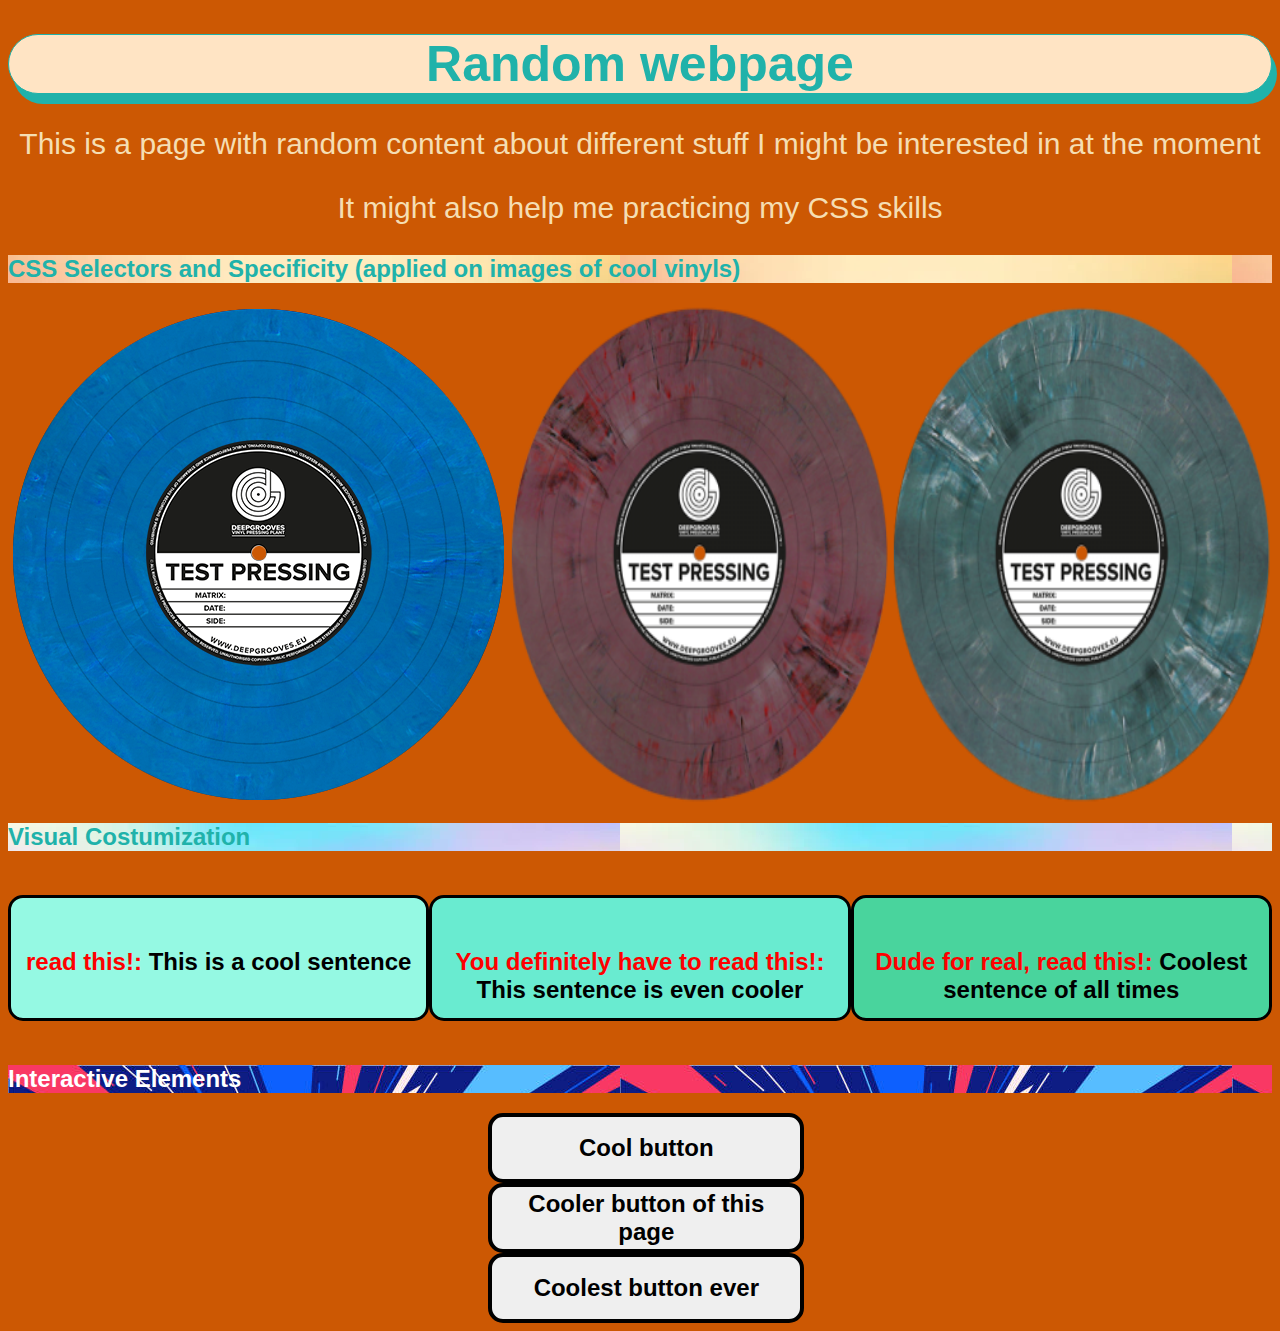
<file: Portfolio_Juan_David_B_Assessment/Entrenamiento_Semana_2/training_week_2.html>
<!DOCTYPE html>
<html lang="en">
<head>
    <meta charset="UTF-8">
    <meta name="viewport" content="width=device-width, initial-scale=1.0">
    <title>CSS Ninja</title>
    <link rel="stylesheet" href="./styles.css">
</head>
<body>
    <header>
        <h1 id="Main_heading">Random webpage</h1>
        <p class="P-1">This is a page with random content about different stuff I might be interested in at the moment</p>
        <p class="P-2">It might also help me practicing my CSS skills</p>
    </header>

    <section class="content">
        <h2 class="Heading_2">CSS Selectors and Specificity (applied on images of cool vinyls)</h2>
        <div class="box_highlight" id="special">
            <img class="Blue_Vinyl" src="./Blue_Vinyl.png" alt="Blue_Vinyl">
            <img class="Red_Vinyl" src="./Red_Vinyl.png" alt="Red_Vinyl">
            <img class="Dark_Blue_Vinyl" src="./Dark_Blue_Vinyl.png" alt="Dark_Blue_Vinyl">
        </div>
    </section>

    <section class="visual-effects">
        <h2 class="Heading_3">Visual Costumization</h2>
        <div class="box">
            <p class="Cool_sentence">This is a cool sentence</p>
            <p class="Cooler_sentence">This sentence is even cooler</p>
            <p class="Coolest_sentence">Coolest sentence of all times</p>
        </div>
    </section>

    <section class="interactivity">
        <h2 class="Heading_4">Interactive Elements</h2>
        <div class="box2">
            <button class="Cool_button">Cool button</button>  <button class="Cooler_button">Cooler button of this page</button>  <button class="Coolest_button">Coolest button ever</button>
        </div>
    </section>

</body>
</html>
</file>
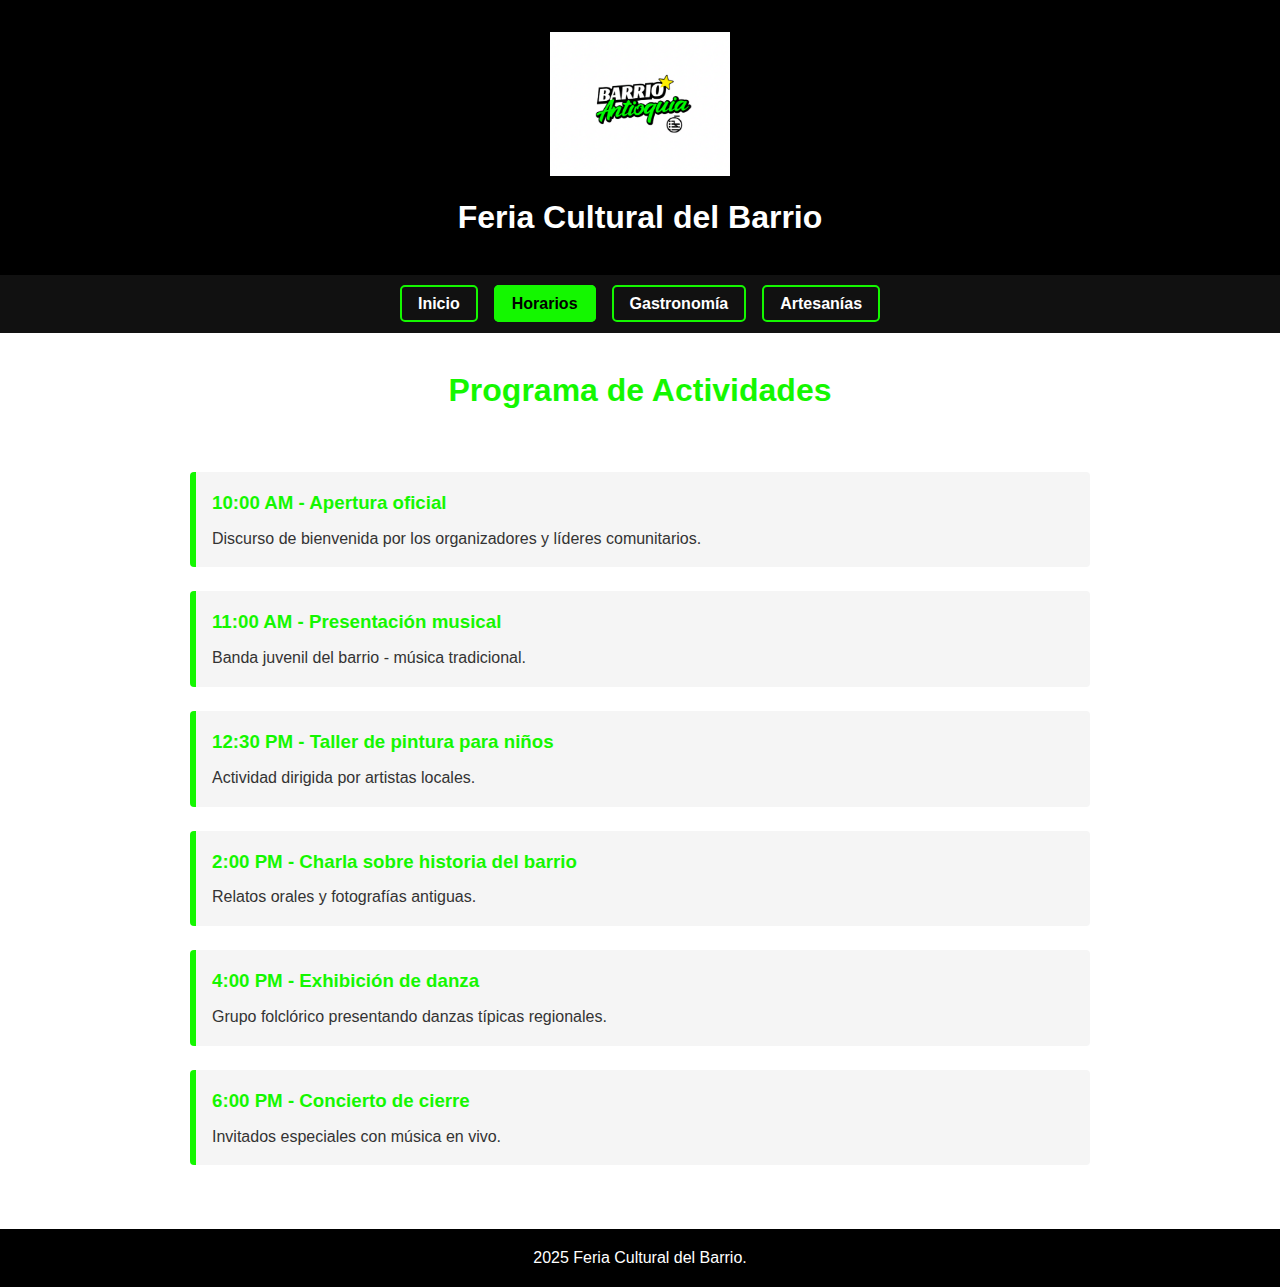
<file: Portfolio_Juan_David_B_Assessment/Página General/schedule.html>
<!DOCTYPE html>
<html lang="en">
<head>
    <!-- Metadatos básicos del documento -->
    <meta charset="UTF-8">
    <meta name="viewport" content="width=device-width, initial-scale=1.0">
    <title>Horarios - Feria Cultural</title>
    <!-- Ícono de la página -->
    <link rel="icon" href="Logo.png">
    <!-- Enlace al archivo de estilos CSS -->
    <link rel="stylesheet" href="estilos.css">
</head>

<body>
    <!-- Encabezado con logo y título -->
    <header>
        <img src="Logo.png" alt="Logo" class="logo">
        <h1>Feria Cultural del Barrio</h1>
    </header>

    <!-- Menú de navegación -->
    <nav>
        <ul class="menu">
            <!-- Enlaces de navegación a otras páginas -->
            <li><a href="index.html">Inicio</a></li>
            <li><a href="schedule.html" class="activo">Horarios</a></li>
            <li><a href="comida.html">Gastronomía</a></li>
            <li><a href="crafts.html">Artesanías</a></li>
        </ul>
    </nav>

    <!-- Contenido principal de la página -->
    <main>
        <section class="contenedor-horarios">
            <!-- Título de la sección de actividades -->
            <h2>Programa de Actividades</h2>

            <!-- Lista de actividades programadas -->
            <div class="actividad">
                <h3>10:00 AM - Apertura oficial</h3>
                <p>Discurso de bienvenida por los organizadores y líderes comunitarios.</p>
            </div>

            <div class="actividad">
                <h3>11:00 AM - Presentación musical</h3>
                <p>Banda juvenil del barrio - música tradicional.</p>
            </div>

            <div class="actividad">
                <h3>12:30 PM - Taller de pintura para niños</h3>
                <p>Actividad dirigida por artistas locales.</p>
            </div>

            <div class="actividad">
                <h3>2:00 PM - Charla sobre historia del barrio</h3>
                <p>Relatos orales y fotografías antiguas.</p>
            </div>  

            <div class="actividad">
                <h3>4:00 PM - Exhibición de danza</h3>
                <p>Grupo folclórico presentando danzas típicas regionales.</p>
            </div>

            <div class="actividad">
                <h3>6:00 PM - Concierto de cierre</h3>
                <p>Invitados especiales con música en vivo.</p>
            </div>
        </section>
    </main>

    <!-- Pie de página -->
    <footer>
        <p> 2025 Feria Cultural del Barrio.</p>
    </footer>
    
</body>
</html>
</file>
<file: Portfolio_Juan_David_B_Assessment/Entrenamiento_Semana_2/styles.css>
body{
    background-color: #CC5803;
}

#Main_heading{
    text-align: center;
    font-family: 'Segoe UI', Tahoma, Geneva, Verdana, sans-serif;
    border: 1px solid;
    border-radius: 50px;
    color:  lightseagreen;
    font-size: 50px;
    background-color:bisque;
    box-shadow: 5px 10px lightseagreen
}

.P-1{
    text-align: center;
    font-size: 30px;
    color:  wheat;
    font-family: 'Segoe UI', Tahoma, Geneva, Verdana, sans-serif;
}

.P-2    {
    text-align: center;
    font-size: 30px;
    color:  wheat;
    font-family: 'Segoe UI', Tahoma, Geneva, Verdana, sans-serif;
}

#special{
    display: flex;
    justify-content: center;
}

.Heading_2{
    background:url(./Back_ground1.png);
    color: lightseagreen;
    font-family: 'Segoe UI', Tahoma, Geneva, Verdana, sans-serif;
}

.Blue_Vinyl{
    width: 500px;
}

.Blue_Vinyl:hover{
    rotate: y 45deg;
}

.Red_Vinyl{
    width: 500px;
}

.Red_Vinyl:hover{
    rotate: x 45deg;
}

.Dark_Blue_Vinyl{
    width: 500px;
}

.Dark_Blue_Vinyl:hover{
    rotate: y -45deg;
}

.Heading_3{
    background:url(Back_ground2.png);
    color: lightseagreen;
    font-family: 'Segoe UI', Tahoma, Geneva, Verdana, sans-serif;
}

.Cool_sentence::before{
    content: "read this!: ";
    color: red;

}

.Cooler_sentence::before{
    content: " You definitely have to read this!: ";
    color: red;

}

.Coolest_sentence::before{
    content: " Dude for real, read this!: ";
    color: red;

}

.box{
display: flex;
}

.Cool_sentence{
    height: 70px;
    width: 33%;
    background-color: aliceblue;
    text-align: center;
    border: solid;
    border-radius: 15px;
    padding-top:50px;
    font-family: 'Segoe UI', Tahoma, Geneva, Verdana, sans-serif;
    font-weight: bold;
    font-size: 150%;
    background-color: #95F9E3;
}

.Cooler_sentence{
    height: 70px;
    width: 33%;
    background-color: aliceblue;
    text-align: center;
    border: solid;
    border-radius: 15px;
    border: solid;
    border-radius: 15px;
    padding-top:50px;
    font-family: 'Segoe UI', Tahoma, Geneva, Verdana, sans-serif;
    font-weight: bold;
    font-size: 150%;
    background-color: #69EBD0;
}

.Coolest_sentence{
    height: 70px;
    width: 33%;
    background-color: aliceblue;
    text-align: center;
    border: solid;
    border-radius: 15px;
    border: solid;
    border-radius: 15px;
    padding-top:50px;
    font-family: 'Segoe UI', Tahoma, Geneva, Verdana, sans-serif;
    font-weight: bold;
    font-size: 150%;
    background-color: #49D49D;
}

.Heading_4{
    background:url(Back_ground3.png);
    color: white;
    font-family: 'Segoe UI', Tahoma, Geneva, Verdana, sans-serif;
}

.box2{
    display: flex;
    flex-direction: column;
    justify-content: center;
}

.Cool_button{
    height: 70px;
    width: 25%;
    margin-left: 38%;   
    font-family: 'Segoe UI', Tahoma, Geneva, Verdana, sans-serif;
    font-weight: bold;
    font-size: 150%;
    border: 4px solid;
    border-radius: 15px;
    position: relative;
    animation: move_left 15s infinite;
    animation-direction: alternate;
}

@keyframes move_left{
    0% {right:0px}
    10% {right:50px}
    20% {right:100px}
    30% {right:150px}
    40% {right:200px}
    50% {right:250px} 
    60% {right:300px}
    70% {right:350px}
    80% {right:400px}
    90% {right:450px}
    100% {right:500px}
}

.Cooler_button{
    height: 70px;
    width: 25%;
    margin-left: 38%; 
    font-family: 'Segoe UI', Tahoma, Geneva, Verdana, sans-serif;
    font-weight: bold;
    font-size: 150%;
    border: 4px solid;
    border-radius: 15px;
    transition: width 5s;
}

.Cooler_button:hover{
    width:1000px
}

.Coolest_button{
    height: 70px;
    width: 25%;
    margin-left: 38%; 
    font-family: 'Segoe UI', Tahoma, Geneva, Verdana, sans-serif;
    font-weight: bold;
    font-size: 150%;
    border: 4px     solid;
    border-radius: 15px;
    position: relative;
    animation: change_color 5s infinite;
}

@keyframes change_color{
    0%{background-color: #E28413;}
    25%{background-color: #F56416;}
    50%{background-color: #DD4B1A;}
    75%{background-color: #EF271B; color:aliceblue;}
    100%{background-color: #EA1744; color: aliceblue;}
}
</file>
<file: Portfolio_Juan_David_B_Assessment/Página General/estilos.css>
/* Reset básico para eliminar estilos por defecto del navegador */
* {
  margin: 0;
  padding: 0;
  box-sizing: border-box;
}

/* Estilos generales del cuerpo del documento */
body {
  font-family: 'Segoe UI', sans-serif;
  line-height: 1.6;
  background-color: #fff;
  color: #111;
  padding: 0;
}

/* Estilos del encabezado */
header {
  background-color: #000;
  color: white;
  padding: 2rem 1rem;
  text-align: center;
}

/* Estilo para el logo centrado */
.logo {
  width: 180px;
  display: block;
  margin: 0 auto 1rem auto;
}

/* Estilo del contenedor de navegación */
nav {
  background-color: #111;
}

/* Estilos del menú de navegación (lista) */
.menu {
  display: flex;
  justify-content: center;
  flex-wrap: wrap;
  list-style: none;
  padding: 1rem;
  gap: 1rem;
}

/* Estilo de los enlaces del menú */
.menu a {
  color: #fff;
  text-decoration: none;
  padding: 0.5rem 1rem;
  border-radius: 5px;
  transition: background-color 0.3s ease;
  background-color: #111;
  border: 2px solid #14f700;
  font-weight: bold;
}

/* Efecto hover en los enlaces del menú */
.menu a:hover {
  background-color: #14f700;
  color: #000;
}

/* Estilo para el enlace activo del menú */
.menu a.activo {
  background-color: #14f700;
  color: #000;
}

/* Contenido principal */
main {
  padding: 2rem;
}

/* Contenedor de todas las actividades del cronograma */
.contenedor-horarios {
  display: flex;
  flex-direction: column;
  gap: 1.5rem;
  max-width: 900px;
  margin: 0 auto;
}

/* Título del programa de actividades */
.contenedor-horarios h2 {
  text-align: center;
  margin-bottom: 2rem;
  font-size: 2rem;
  color: #14f700;
}

/* Caja individual de cada actividad */
.actividad {
  background-color: #f5f5f5;
  padding: 1rem;
  border-left: 6px solid #14f700;
  transition: background-color 0.3s ease;
  border-radius: 4px;
}

/* Efecto hover al pasar sobre la actividad */
.actividad:hover {
  background-color: #e9e9e9;
}

/* Título de la actividad */
.actividad h3 {
  margin-bottom: 0.5rem;
  color: #14f700;
}

/* Descripción de la actividad */
.actividad p {
  color: #333;
}

/* Pie de página de la web */
footer {
  background-color: #000;
  color: white;
  text-align: center;
  padding: 1rem;
  margin-top: 2rem;
}

/* Diseño adaptable para pantallas pequeñas */
@media (max-width: 600px) {
  .menu {
    flex-direction: column;
    align-items: center;
  }

  .actividad {
    font-size: 0.95rem;
  }
}
</file>
